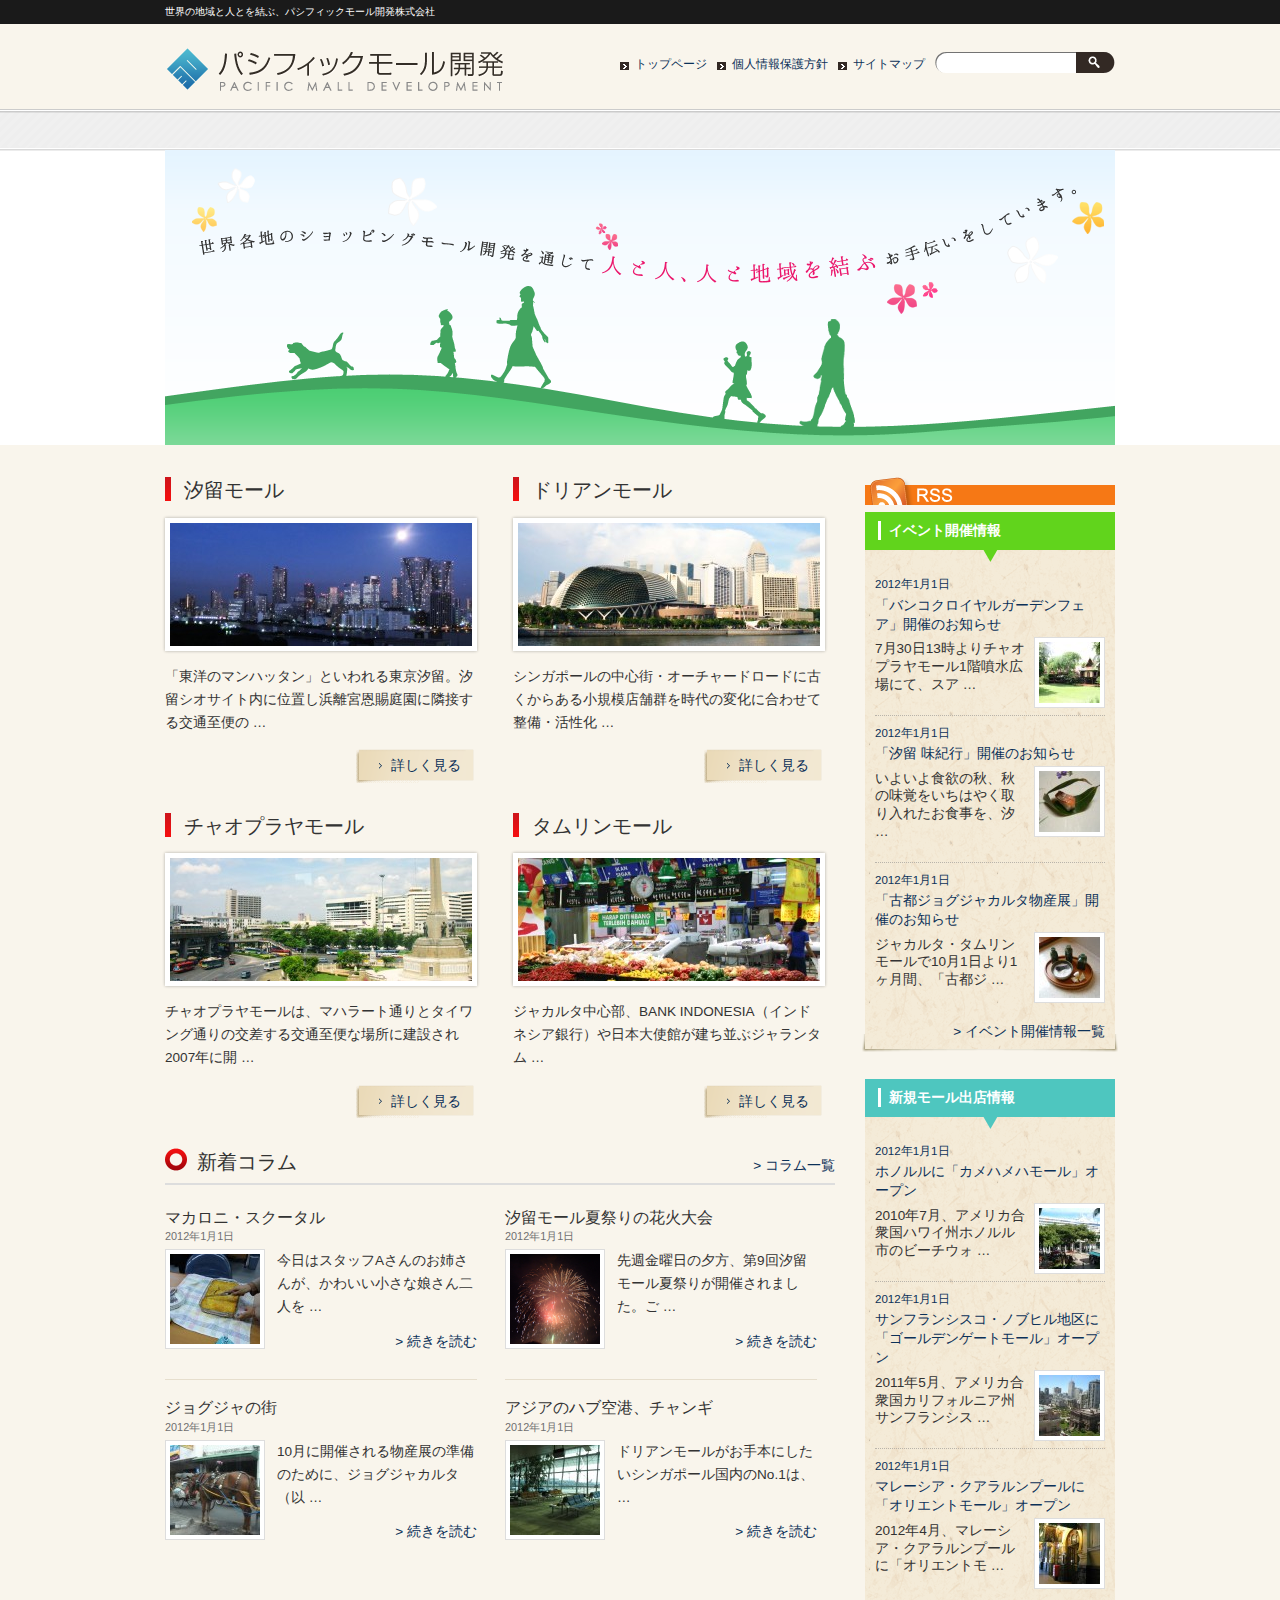
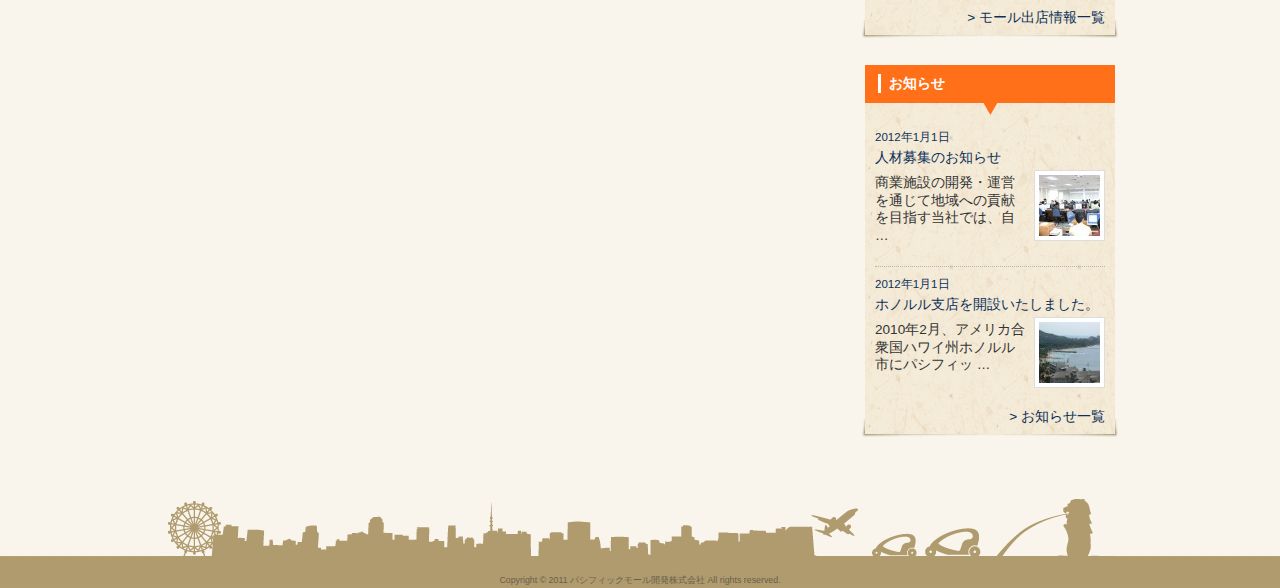
<file: wp-content/themes/pucific/index.html>
<!DOCTYPE HTML>
<html dir="ltr" lang="ja">
<head>
<meta http-equiv="Content-Type" content="text/html; charset=UTF-8">
<title>パシフィックモール開発株式会社 | 世界の地域と人とを結ぶ、パシフィックモール開発株式会社</title>
<link rel="apple-touch-icon" href="./images/touch-icon.png" />
<link rel="shortcut icon" href="./images/favicon.ico" />
<link rel="stylesheet" type="text/css" media="all" href="./style.css" />
<!--[if lt IE 9]>
  <meta http-equiv="Imagetoolbar" content="no" />
  <script src="http://html5shiv.googlecode.com/svn/trunk/html5.js"></script>
<![endif]-->
</head>
<body class="home">
<div id="wrap">
  <section id="description">
    <h1>世界の地域と人とを結ぶ、パシフィックモール開発株式会社</h1>
  </section><!-- #description end -->
  <div id="container">
    <header id="header">
      <h1 id="site-id">
        <a href="#"><img src="./images/header/site_id.png" alt="パシフィックモール開発株式会社" /></a>
      </h1><!-- #site-id end -->
      <div id="utility-group">
        <nav id="utility-nav">
          <ul>
            <li><a href="#">トップページ</a></li>
            <li><a href="#">個人情報保護方針</a></li>
            <li><a href="#">サイトマップ</a></li>
          </ul>
        </nav><!-- #utility-nav end -->
        <div id="header-widget-area">
          <aside class="widget_search">
            <form role="search" id="searchform">
              <div>
                <input type="text" id="s" />
                <input type="submit" id="searchsubmit"/>
              </div>
            </form><!-- #searchform end -->
          </aside><!-- .widget_search end -->
        </div><!-- #header-widget-area end -->
      </div><!-- #utility-group end -->
    </header><!-- #header end -->
    <nav id="global-nav">
      <ul id="menu-global">
        <li id="menu-item-home" class="menu-item current-menu-item"><a href="#">トップページ</a></li>
        <li id="menu-item-about" class="menu-item"><a href="#">会社概要</a></li>
        <li id="menu-item-mall" class="menu-item"><a href="#">モール開発実績</a>
          <ul class="sub-menu">
            <li class="menu-item"><a href="#">汐留モール</a></li>
            <li class="menu-item"><a href="#">ドリアンモール</a></li>
            <li class="menu-item"><a href="#">チャオプラヤモール</a></li>
            <li class="menu-item"><a href="#">タムリンモール</a></li>
          </ul>
        </li>
        <li id="menu-item-column" class="menu-item"><a href="#">コラム</a></li>
        <li id="menu-item-inquiry" class="menu-item"><a href="#">お問い合わせ</a></li>
      </ul><!-- #menu-global end -->
    </nav><!-- #global-nav end -->
    <section id="branding">
      <img src="./images/header/default.png" width="950" height="295" alt="" />
    </section><!-- #branding end -->
    <section id="contents-body">
      <section id="contents">
        <section id="malls-pickup">
          <div class="malls-group">
            <article>
              <h1><a href="#">汐留モール</a></h1>
              <a href="#"><img width="302" height="123" src="./images/top/shiodome_mall-302x123.jpg"  alt="汐留モール" /></a>
              <p>「東洋のマンハッタン」といわれる東京汐留。汐留シオサイト内に位置し浜離宮恩賜庭園に隣接する交通至便の &#8230;</p>
              <div class="continue-button">
                <a href="#">詳しく見る</a>
              </div>
            </article>
            <article>
              <h1><a href="#">ドリアンモール</a></h1>
              <a href="#"><img width="302" height="123" src="./images/top/durian_mall-302x123.jpg" alt="ドリアンモール" /></a>
              <p>シンガポールの中心街・オーチャードロードに古くからある小規模店舗群を時代の変化に合わせて整備・活性化 &#8230;</p>
              <div class="continue-button">
                <a href="#">詳しく見る</a>
              </div>
            </article>
          </div><!-- .malls-group end -->
          <div class="malls-group">
            <article>
              <h1><a href="#">チャオプラヤモール</a></h1>
              <a href="#"><img width="302" height="123" src="./images/top/chao-phraya_mall-302x123.jpg" alt="チャオプラヤモール" /></a>
              <p>チャオプラヤモールは、マハラート通りとタイワング通りの交差する交通至便な場所に建設され2007年に開 &#8230;</p>
              <div class="continue-button">
                <a href="#">詳しく見る</a>
              </div>
            </article>
            <article>
              <h1><a href="#">タムリンモール</a></h1>
              <a href="#"><img width="302" height="123" src="./images/top/thamrin_mall-302x123.jpg" alt="タムリンモール" /></a>
              <p>ジャカルタ中心部、BANK INDONESIA（インドネシア銀行）や日本大使館が建ち並ぶジャランタム &#8230;</p>
              <div class="continue-button">
                <a href="#">詳しく見る</a>
              </div>
            </article>
          </div><!-- .malls-group end -->
        </section><!-- #malls-pickup end -->
        <section id="latest-columns">
          <h1 id="latest-columns-title">新着コラム</h1>
          <span class="link-text archive-link"><a href="#">コラム一覧</a></span>
          <div class="column-group head">
            <article class="column-article" >
              <h1 class="update-title"><a href="#">マカロニ・スクータル</a></h1>
              <time class="entry-date" datetime="2012-01-01">2012年1月1日</time>
              <a href="#"><img width="90" height="90" src="./images/top/macaroni-90x90.jpg" alt="マカロニ・スクータル" /></a>
              <p>今日はスタッフAさんのお姉さんが、かわいい小さな娘さん二人を &#8230;</p>
              <span class="link-text"><a href="#">続きを読む</a></span>
            </article>
            <article class="column-article" >
              <h1 class="update-title"><a href="#">汐留モール夏祭りの花火大会</a></h1>
              <time class="entry-date" datetime="2012-01-01">2012年1月1日</time>
              <a href="#"><img width="90" height="90" src="./images/top/fireworks-90x90.png" alt="汐留モール夏祭りの花火大会" /></a>
              <p>先週金曜日の夕方、第9回汐留モール夏祭りが開催されました。ご &#8230;</p>
              <span class="link-text"><a href="#">続きを読む</a></span>
            </article>
          </div><!-- .column-group end -->
          <div class="column-group">
            <article class="column-article" >
              <h1 class="update-title"><a href="#">ジョグジャの街</a></h1>
              <time class="entry-date" datetime="2012-01-01">2012年1月1日</time>
              <a href="#"><img width="90" height="90" src="./images/top/jogjakarta-90x90.jpg" alt="ジョグジャの街"/></a>
              <p>10月に開催される物産展の準備のために、ジョグジャカルタ（以 &#8230;</p>
              <span class="link-text"><a href="#">続きを読む</a></span>
            </article>
            <article class="column-article" >
              <h1 class="update-title"><a href="#">アジアのハブ空港、チャンギ</a></h1>
              <time class="entry-date" datetime="2012-01-01">2012年1月1日</time>
              <a href="#"><img width="90" height="90" src="./images/top/changi_airport-90x90.jpg" alt="アジアのハブ空港、チャンギ" /></a>
              <p>ドリアンモールがお手本にしたいシンガポール国内のNo.1は、 &#8230;</p>
              <span class="link-text"><a href="#">続きを読む</a></span>
            </article>
          </div><!-- .column-group end -->
        </section><!-- #latest-columns end -->
      </section><!-- #contents end -->
      <section id="sidebar">
        <aside class="rss_link">
          <a href="#"><img src="./images/btn_rss_feed.png" width="250" height="28" alt="RSS" /></a>
        </aside>
        <div id="primary" class="widget-area">
          <aside id="event-info" class="news-list">
            <h1>イベント開催情報</h1>
            <div class="info-wrap">
              <ul>
                <li>
                  <time class="entry-date" datetime="2012-01-01">2012年1月1日</time>
                  <h2><a href="#">「バンコクロイヤルガーデンフェア」開催のお知らせ</a></h2>
                  <a href="#"><img width="61" height="61" src="./images/top/bangkok_garden-61x61.jpg" alt="「バンコクロイヤルガーデンフェア」開催のお知らせ" /></a>
                  <p>7月30日13時よりチャオプラヤモール1階噴水広場にて、スア &#8230;</p>
                </li>
                <li>
                  <time class="entry-date" datetime="2012-01-01">2012年1月1日</time>
                  <h2><a href="#">「汐留 味紀行」開催のお知らせ</a></h2>
                  <a href="#"><img width="61" height="61" src="./images/top/shiodome_restaurants-61x61.jpg" alt="「汐留 味紀行」開催のお知らせ" /></a>
                  <p>いよいよ食欲の秋、秋の味覚をいちはやく取り入れたお食事を、汐 &#8230;</p>
                </li>
                <li>
                  <time class="entry-date" datetime="2012-01-01">2012年1月1日</time>
                  <h2><a href="#">「古都ジョグジャカルタ物産展」開催のお知らせ</a></h2>
                  <a href="#"><img width="61" height="61" src="./images/top/jogja_exhibition-61x61.jpg" alt="「古都ジョグジャカルタ物産展」開催のお知らせ" /></a>
                  <p>ジャカルタ・タムリンモールで10月1日より1ヶ月間、「古都ジ &#8230;</p>
                </li>
              </ul>
              <span class="link-text"><a href="#">イベント開催情報一覧</a></span>
            </div><!-- .info-wrap end -->
          </aside><!-- #event-info end -->
          <aside id="malls-info" class="news-list">
            <h1>新規モール出店情報</h1>
            <div class="info-wrap">
              <ul>
                <li>
                  <time class="entry-date" datetime="2012-01-01">2012年1月1日</time>
                  <h2><a href="#">ホノルルに「カメハメハモール」オープン</a></h2>
                  <a href="#"><img width="61" height="61" src="./images/top/kamehameha_mall-61x61.jpg" alt="ホノルルに「カメハメハモール」オープン" /></a>
                  <p>2010年7月、アメリカ合衆国ハワイ州ホノルル市のビーチウォ &#8230;</p>
                </li>
                <li>
                  <time class="entry-date" datetime="2012-01-01">2012年1月1日</time>
                  <h2><a href="#">サンフランシスコ・ノブヒル地区に「ゴールデンゲートモール」オープン</a></h2>
                  <a href="#"><img width="61" height="61" src="./images/top/golden-gate_mall-61x61.jpg" alt="サンフランシスコ・ノブヒル地区に「ゴールデンゲートモール」オープン" /></a>
                  <p>2011年5月、アメリカ合衆国カリフォルニア州サンフランシス &#8230;</p>
                </li>
                <li>
                  <time class="entry-date" datetime="2012-01-01">2012年1月1日</time>
                  <h2><a href="#">マレーシア・クアラルンプールに「オリエントモール」オープン</a></h2>
                  <a href="#"><img width="61" height="61" src="./images/top/orient_mall-61x61.jpg" alt="マレーシア・クアラルンプールに「オリエントモール」オープン" /></a>
                  <p>2012年4月、マレーシア・クアラルンプールに「オリエントモ &#8230;</p>
                </li>
              </ul>
              <span class="link-text"><a href="#">モール出店情報一覧</a></span>
            </div><!-- .info-wrap end -->
          </aside><!-- #malls-info end -->
          <aside id="information-info" class="news-list">
            <h1>お知らせ</h1>
            <div class="info-wrap">
              <ul>
                <li>
                  <time class="entry-date" datetime="2012-01-01">2012年1月1日</time>
                  <h2><a href="#">人材募集のお知らせ</a></h2>
                  <a href="#"><img width="61" height="61" src="./images/top/recruit-61x61.jpg" alt="人材募集のお知らせ" /></a>
                  <p>商業施設の開発・運営を通じて地域への貢献を目指す当社では、自 &#8230;</p>
                </li>
                <li>
                  <time class="entry-date" datetime="2012-01-01">2012年1月1日</time>
                  <h2><a href="#">ホノルル支店を開設いたしました。</a></h2>
                  <a href="#"><img width="61" height="61" src="./images/top/honolulu_office-61x61.jpg"  alt="ホノルル支店を開設いたしました。" /></a>
                  <p>2010年2月、アメリカ合衆国ハワイ州ホノルル市にパシフィッ &#8230;</p>
                </li>
              </ul>
              <span class="link-text"><a href="#">お知らせ一覧</a></span>
            </div><!-- .info-wrap end -->
          </aside><!-- #information-info end -->
        </div><!-- #primary end -->
      </section><!-- #sidebar end  -->
    </section><!-- #contents-body end -->
  </div><!-- #container end -->
  <div id="footer-container">
    <footer id="footer">
      <p id="copyright"><small>Copyright &copy; 2011 <a href="#">パシフィックモール開発株式会社</a> All rights reserved.</small></p>
    </footer><!-- #footer end -->
  </div><!-- #footer-container end -->
</div><!-- #wrap end -->
</body>
</html>
</file>
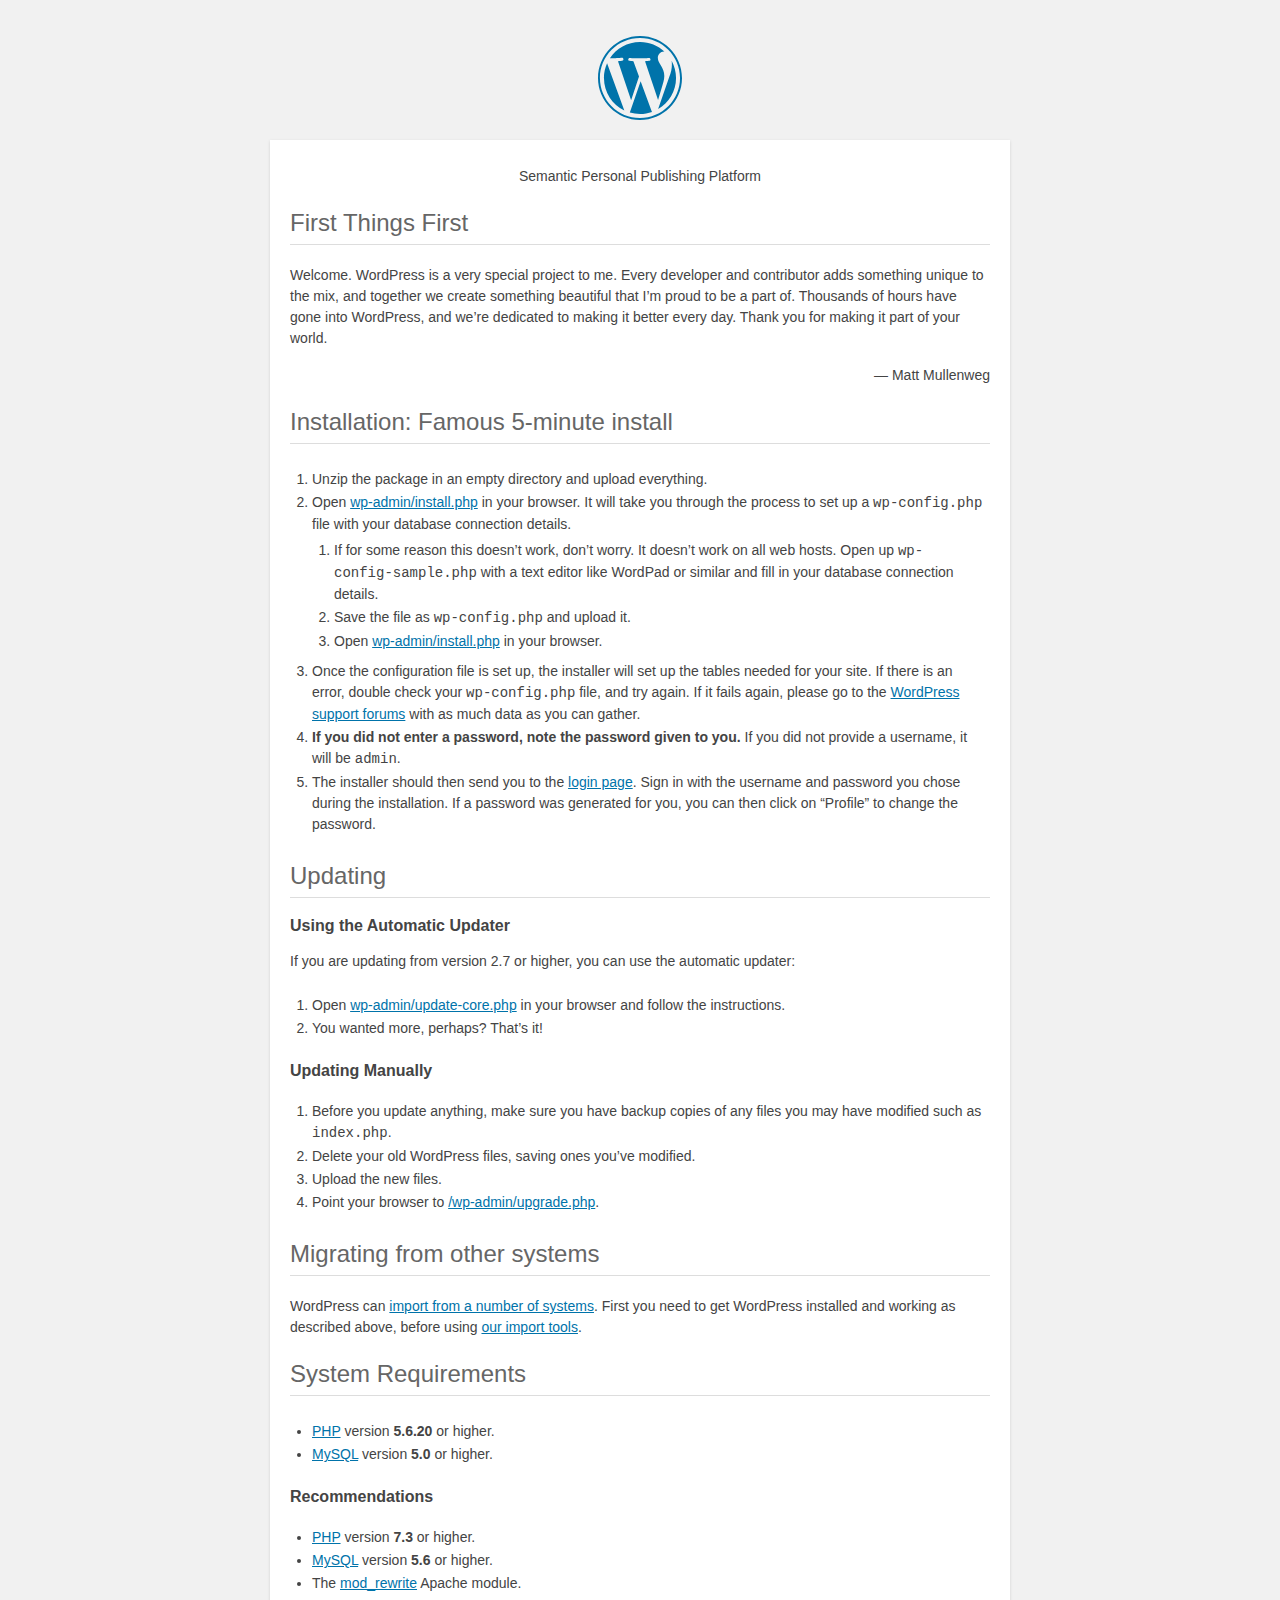
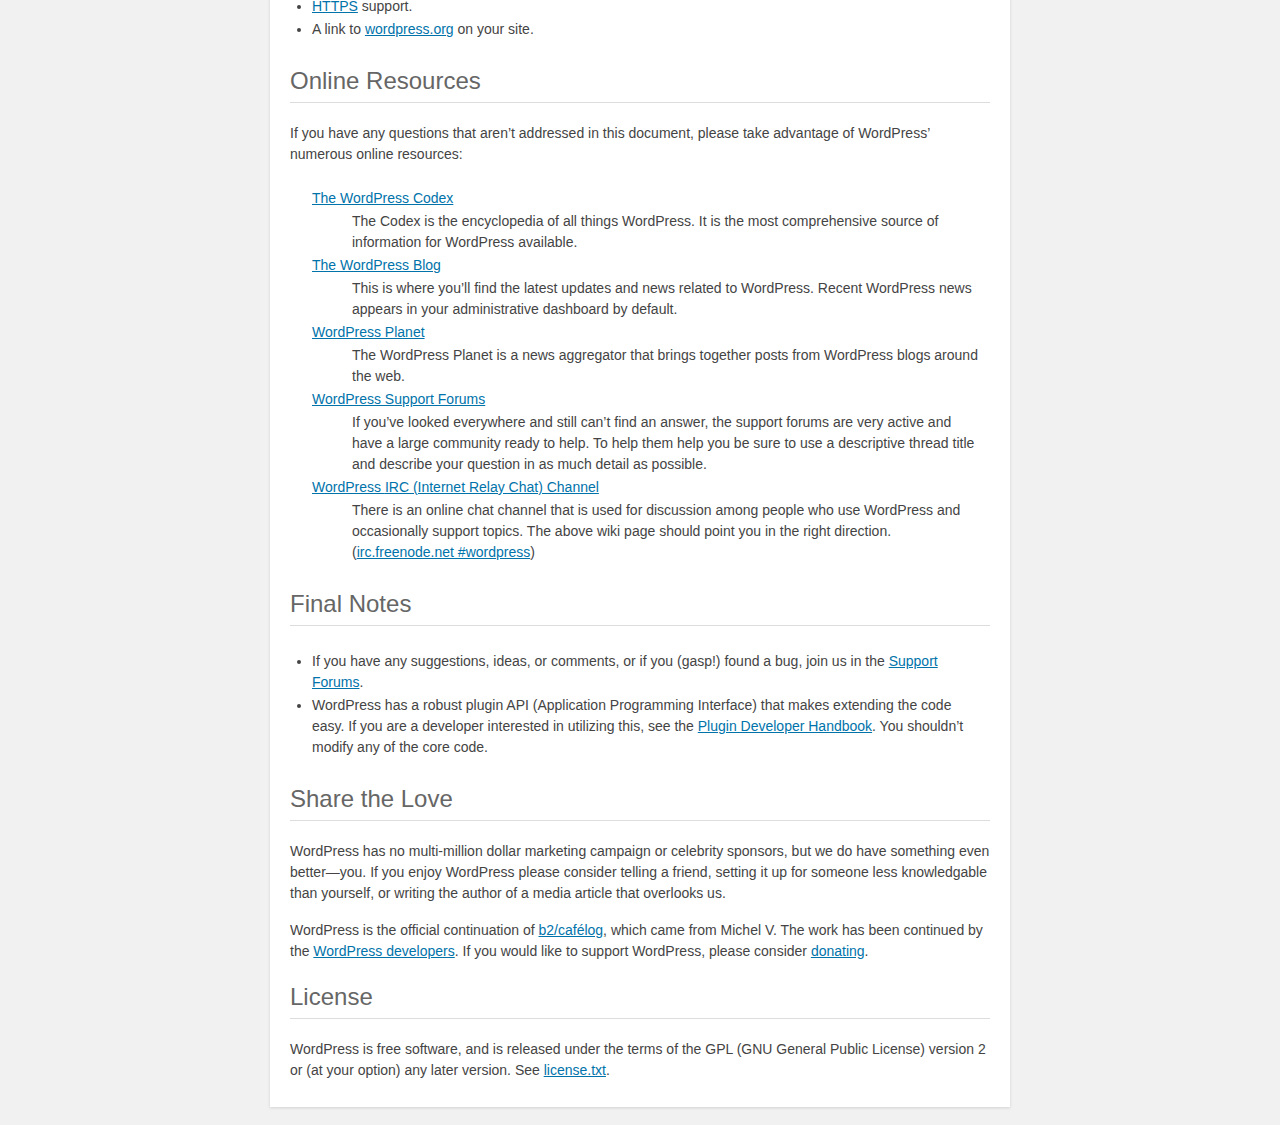
<file: readme.html>
<!DOCTYPE html>
<html lang="en">
<head>
	<meta name="viewport" content="width=device-width" />
	<meta http-equiv="Content-Type" content="text/html; charset=utf-8" />
	<title>WordPress &#8250; ReadMe</title>
	<link rel="stylesheet" href="wp-admin/css/install.css?ver=20100228" type="text/css" />
</head>
<body>
<h1 id="logo">
	<a href="https://wordpress.org/"><img alt="WordPress" src="wp-admin/images/wordpress-logo.png" /></a>
</h1>
<p style="text-align: center">Semantic Personal Publishing Platform</p>

<h2>First Things First</h2>
<p>Welcome. WordPress is a very special project to me. Every developer and contributor adds something unique to the mix, and together we create something beautiful that I&#8217;m proud to be a part of. Thousands of hours have gone into WordPress, and we&#8217;re dedicated to making it better every day. Thank you for making it part of your world.</p>
<p style="text-align: right">&#8212; Matt Mullenweg</p>

<h2>Installation: Famous 5-minute install</h2>
<ol>
	<li>Unzip the package in an empty directory and upload everything.</li>
	<li>Open <span class="file"><a href="wp-admin/install.php">wp-admin/install.php</a></span> in your browser. It will take you through the process to set up a <code>wp-config.php</code> file with your database connection details.
		<ol>
			<li>If for some reason this doesn&#8217;t work, don&#8217;t worry. It doesn&#8217;t work on all web hosts. Open up <code>wp-config-sample.php</code> with a text editor like WordPad or similar and fill in your database connection details.</li>
			<li>Save the file as <code>wp-config.php</code> and upload it.</li>
			<li>Open <span class="file"><a href="wp-admin/install.php">wp-admin/install.php</a></span> in your browser.</li>
		</ol>
	</li>
	<li>Once the configuration file is set up, the installer will set up the tables needed for your site. If there is an error, double check your <code>wp-config.php</code> file, and try again. If it fails again, please go to the <a href="https://wordpress.org/support/forums/">WordPress support forums</a> with as much data as you can gather.</li>
	<li><strong>If you did not enter a password, note the password given to you.</strong> If you did not provide a username, it will be <code>admin</code>.</li>
	<li>The installer should then send you to the <a href="wp-login.php">login page</a>. Sign in with the username and password you chose during the installation. If a password was generated for you, you can then click on &#8220;Profile&#8221; to change the password.</li>
</ol>

<h2>Updating</h2>
<h3>Using the Automatic Updater</h3>
<p>If you are updating from version 2.7 or higher, you can use the automatic updater:</p>
<ol>
	<li>Open <span class="file"><a href="wp-admin/update-core.php">wp-admin/update-core.php</a></span> in your browser and follow the instructions.</li>
	<li>You wanted more, perhaps? That&#8217;s it!</li>
</ol>

<h3>Updating Manually</h3>
<ol>
	<li>Before you update anything, make sure you have backup copies of any files you may have modified such as <code>index.php</code>.</li>
	<li>Delete your old WordPress files, saving ones you&#8217;ve modified.</li>
	<li>Upload the new files.</li>
	<li>Point your browser to <span class="file"><a href="wp-admin/upgrade.php">/wp-admin/upgrade.php</a>.</span></li>
</ol>

<h2>Migrating from other systems</h2>
<p>WordPress can <a href="https://wordpress.org/support/article/importing-content/">import from a number of systems</a>. First you need to get WordPress installed and working as described above, before using <a href="wp-admin/import.php">our import tools</a>.</p>

<h2>System Requirements</h2>
<ul>
	<li><a href="https://secure.php.net/">PHP</a> version <strong>5.6.20</strong> or higher.</li>
	<li><a href="https://www.mysql.com/">MySQL</a> version <strong>5.0</strong> or higher.</li>
</ul>

<h3>Recommendations</h3>
<ul>
	<li><a href="https://secure.php.net/">PHP</a> version <strong>7.3</strong> or higher.</li>
	<li><a href="https://www.mysql.com/">MySQL</a> version <strong>5.6</strong> or higher.</li>
	<li>The <a href="https://httpd.apache.org/docs/2.2/mod/mod_rewrite.html">mod_rewrite</a> Apache module.</li>
	<li><a href="https://wordpress.org/news/2016/12/moving-toward-ssl/">HTTPS</a> support.</li>
	<li>A link to <a href="https://wordpress.org/">wordpress.org</a> on your site.</li>
</ul>

<h2>Online Resources</h2>
<p>If you have any questions that aren&#8217;t addressed in this document, please take advantage of WordPress&#8217; numerous online resources:</p>
<dl>
	<dt><a href="https://codex.wordpress.org/">The WordPress Codex</a></dt>
		<dd>The Codex is the encyclopedia of all things WordPress. It is the most comprehensive source of information for WordPress available.</dd>
	<dt><a href="https://wordpress.org/news/">The WordPress Blog</a></dt>
		<dd>This is where you&#8217;ll find the latest updates and news related to WordPress. Recent WordPress news appears in your administrative dashboard by default.</dd>
	<dt><a href="https://planet.wordpress.org/">WordPress Planet</a></dt>
		<dd>The WordPress Planet is a news aggregator that brings together posts from WordPress blogs around the web.</dd>
	<dt><a href="https://wordpress.org/support/forums/">WordPress Support Forums</a></dt>
		<dd>If you&#8217;ve looked everywhere and still can&#8217;t find an answer, the support forums are very active and have a large community ready to help. To help them help you be sure to use a descriptive thread title and describe your question in as much detail as possible.</dd>
	<dt><a href="https://codex.wordpress.org/IRC">WordPress <abbr>IRC</abbr> (Internet Relay Chat) Channel</a></dt>
		<dd>There is an online chat channel that is used for discussion among people who use WordPress and occasionally support topics. The above wiki page should point you in the right direction. (<a href="irc://irc.freenode.net/wordpress">irc.freenode.net #wordpress</a>)</dd>
</dl>

<h2>Final Notes</h2>
<ul>
	<li>If you have any suggestions, ideas, or comments, or if you (gasp!) found a bug, join us in the <a href="https://wordpress.org/support/forums/">Support Forums</a>.</li>
	<li>WordPress has a robust plugin <abbr>API</abbr> (Application Programming Interface) that makes extending the code easy. If you are a developer interested in utilizing this, see the <a href="https://developer.wordpress.org/plugins/">Plugin Developer Handbook</a>. You shouldn&#8217;t modify any of the core code.</li>
</ul>

<h2>Share the Love</h2>
<p>WordPress has no multi-million dollar marketing campaign or celebrity sponsors, but we do have something even better&#8212;you. If you enjoy WordPress please consider telling a friend, setting it up for someone less knowledgable than yourself, or writing the author of a media article that overlooks us.</p>

<p>WordPress is the official continuation of <a href="http://cafelog.com/">b2/caf&#233;log</a>, which came from Michel V. The work has been continued by the <a href="https://wordpress.org/about/">WordPress developers</a>. If you would like to support WordPress, please consider <a href="https://wordpress.org/donate/">donating</a>.</p>

<h2>License</h2>
<p>WordPress is free software, and is released under the terms of the <abbr>GPL</abbr> (GNU General Public License) version 2 or (at your option) any later version. See <a href="license.txt">license.txt</a>.</p>

</body>
</html>
</file>
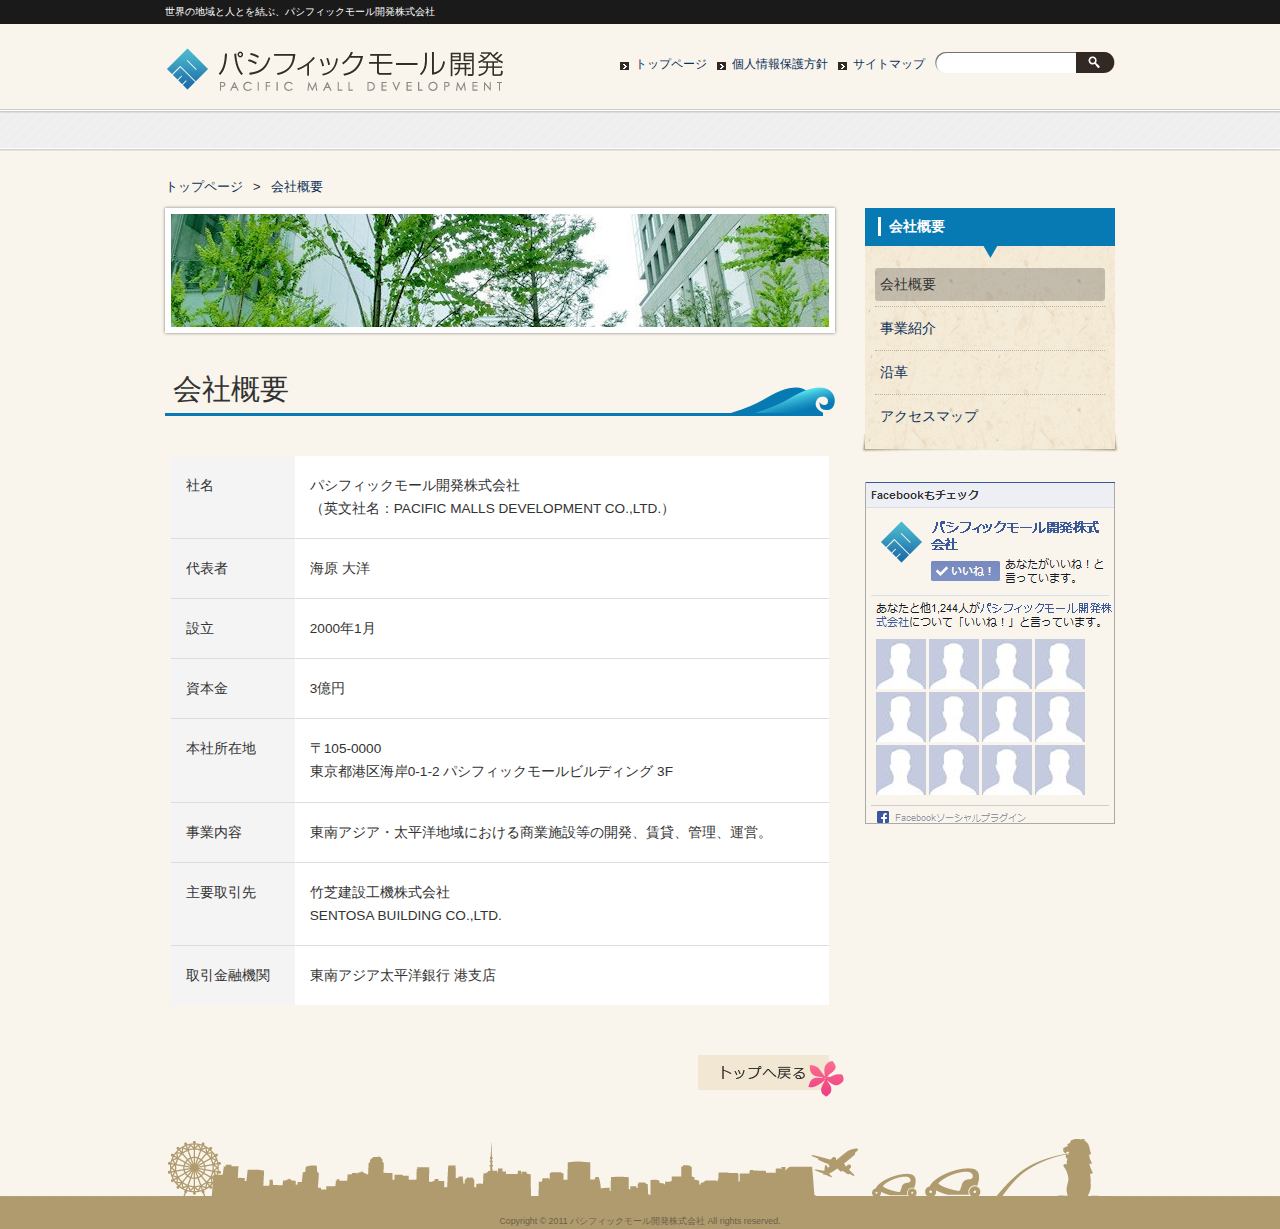
<file: wp-content/themes/pucific/sub.html>
<!DOCTYPE HTML>
<html dir="ltr" lang="ja">
<head>
<meta http-equiv="Content-Type" content="text/html; charset=UTF-8">
<title>パシフィックモール開発株式会社 | 世界の地域と人とを結ぶ、パシフィックモール開発株式会社</title>
<link rel="apple-touch-icon" href="./images/touch-icon.png" />
<link rel="shortcut icon" href="./images//favicon.ico" />
<link rel="stylesheet" type="text/css" media="all" href="./style.css" />
<!--[if lt IE 9]>
  <meta http-equiv="Imagetoolbar" content="no" />
  <script src="http://html5shiv.googlecode.com/svn/trunk/html5.js"></script>
<![endif]-->
</head>
<body class="sub">
<div id="wrap">
  <section id="description">
    <h1>世界の地域と人とを結ぶ、パシフィックモール開発株式会社</h1>
  </section><!-- #description end -->
  <div id="container">
    <header id="header">
      <h1 id="site-id">
        <a href="#"><img src=" ./images/header/site_id.png" alt="パシフィックモール開発株式会社" /></a>
      </h1><!-- #site-id end -->
      <div id="utility-group">
        <nav id="utility-nav">
          <ul>
            <li><a href="#">トップページ</a></li>
            <li><a href="#">個人情報保護方針</a></li>
            <li><a href="#">サイトマップ</a></li>
          </ul>
        </nav><!-- #utility-nav end -->
        <div id="header-widget-area">
          <aside class="widget_search">
            <form role="search" id="searchform">
              <div>
                <input type="text" id="s" />
                <input type="submit" id="searchsubmit"/>
              </div>
            </form><!-- #searchform end  -->
          </aside><!-- #widget_search end -->
        </div><!-- #header-widget-area end -->
      </div><!-- #utility-group end -->
    </header><!-- #header end -->
    <nav id="global-nav">
      <ul id="menu-global">
        <li id="menu-item-home" class="menu-item"><a href="#">トップページ</a></li>
        <li id="menu-item-about" class="menu-item current-menu-item"><a href="#">会社概要</a></li>
        <li id="menu-item-mall" class="menu-item"><a href="#">モール開発実績</a>
          <ul class="sub-menu">
            <li class="menu-item"><a href="#">汐留モール</a></li>
            <li class="menu-item"><a href="#">ドリアンモール</a></li>
            <li class="menu-item"><a href="#">チャオプラヤモール</a></li>
            <li class="menu-item"><a href="#">タムリンモール</a></li>
          </ul>
        </li>
        <li id="menu-item-column" class="menu-item"><a href="#">コラム</a></li>
        <li id="menu-item-inquiry" class="menu-item"><a href="#">お問い合わせ</a></li>
      </ul><!-- #menu-global end -->
    </nav><!-- #global-nav end -->
    <section id="contents-body">
      <nav id="bread-crumb" class="bread_crumb">
        <ul>
          <li class="top"><a href="#">トップページ</a></li>
          <li class="sub current"><a href="#">会社概要</a></li>
        </ul>
      </nav><!-- #bread-crumb end -->
      <section id="contents">
        <article> 
          <header class="page-header">
            <img width="658" height="113" src="./images/category/about.jpg" alt="会社概要" id="category_image" />
            <h1 class="page-title">会社概要</h1>
          </header><!-- .page-header end -->
          <section class="entry-content">
            <table>
              <tr>
                <th>社名</th>
                <td>パシフィックモール開発株式会社<br />（英文社名：PACIFIC MALLS DEVELOPMENT CO.,LTD.）</td>
              </tr>
              <tr>
                <th>代表者</th>
                <td>海原 大洋</td>
              </tr>
              <tr>
                <th>設立</th>
                <td>2000年1月</td>
              </tr>
              <tr>
                <th>資本金</th>
                <td>3億円</td>
              </tr>
              <tr>
                <th>本社所在地</th>
                <td>〒105-0000<br />東京都港区海岸0-1-2 パシフィックモールビルディング 3F</td>
              </tr>
              <tr>
                <th>事業内容</th>
                <td>東南アジア・太平洋地域における商業施設等の開発、賃貸、管理、運営。</td>
              </tr>
              <tr>
                <th>主要取引先</th>
                <td>竹芝建設工機株式会社<br />SENTOSA BUILDING CO.,LTD.</td>
              </tr>
              <tr>
                <th>取引金融機関</th>
                <td>東南アジア太平洋銀行 港支店</td>
              </tr>
            </table>
          </section><!-- .entry-content end -->
        </article>
        <aside id="back_to_top">
          <a href="wrap" onclick="scrollup(); return false;"><img src="./images/btn_back_to_top.png" alt="トップへ戻る" width="146" height="42"></a>
        </aside><!-- 3back_to_top end -->
      </section><!-- #contents end -->
      <section id="sidebar">
        <div id="primary" class="widget-area">
          <aside>
            <h1 class="widget-title">会社概要</h1>
            <ul class="sub_navi">
              <li class="page_item current_page_item"><a href="#">会社概要</a></li>
              <li class="page_item"><a href="#">事業紹介</a></li>
              <li class="page_item"><a href="#">沿革</a></li>
              <li class="page_item"><a href="#">アクセスマップ</a></li>
            </ul>
          </aside>
        </div><!-- #primary end -->
        <div id="secondary" class="widget-area">
          <img src="./images/sub/fb_likebox.png" width="250" height="342" alt="Facebook likebox">
        </div><!-- #secondary end -->
      </section><!-- #sidebar end -->
    </section><!-- #contents-body end -->
  </div><!-- #container end -->
  <div id="footer-container">
    <footer id="footer">
      <p id="copyright"><small>Copyright &copy; 2011 <a href="#">パシフィックモール開発株式会社</a> All rights reserved.</small></p>
    </footer><!-- #footer end -->
  </div><!-- #footer-container end -->
</div><!-- #wrap end -->
<script src="./js/scroll.js"></script>
</body>
</html>
</file>
<file: wp-content/themes/pucific/style.css>
@charset "UTF-8";
/*
Theme Name: Pacific Malls Development
Theme URI: http://www.prime-strategy.co.jp/download/
Description: This is our original theme.
Author: Prime Strategy Co.,Ltd.
Author URI:　http://www.prime-strategy.co.jp/
Version:1.0
*/
@import url(css/html5reset-1.6.1.css);
@import url(css/layout.css);
@import url(css/common.css);
@import url(css/nav.css);
@import url(css/content.css);
@import url(css/top.css);
</file>
<file: wp-admin/css/install.css>
html {
	background: #f1f1f1;
	margin: 0 20px;
}

body {
	background: #fff;
	color: #444;
	font-family: -apple-system, BlinkMacSystemFont, "Segoe UI", Roboto, Oxygen-Sans, Ubuntu, Cantarell, "Helvetica Neue", sans-serif;
	margin: 140px auto 25px;
	padding: 20px 20px 10px 20px;
	max-width: 700px;
	-webkit-font-smoothing: subpixel-antialiased;
	box-shadow: 0 1px 3px rgba(0, 0, 0, 0.13);
}

a {
	color: #0073aa;
}

a:hover,
a:active {
	color: #00a0d2;
}

a:focus {
	color: #124964;
	box-shadow:
		0 0 0 1px #5b9dd9,
		0 0 2px 1px rgba(30, 140, 190, 0.8);
}

.ie8 a:focus {
	outline: #5b9dd9 solid 1px;
}

h1, h2 {
	border-bottom: 1px solid #ddd;
	clear: both;
	color: #666;
	font-size: 24px;
	padding: 0;
	padding-bottom: 7px;
	font-weight: 400;
}

h3 {
	font-size: 16px;
}

p, li, dd, dt {
	padding-bottom: 2px;
	font-size: 14px;
	line-height: 1.5;
}

code, .code {
	font-family: Consolas, Monaco, monospace;
}

ul, ol, dl {
	padding: 5px 5px 5px 22px;
}

a img {
	border: 0
}
abbr {
	border: 0;
	font-variant: normal;
}

fieldset {
	border: 0;
	padding: 0;
	margin: 0;
}

label {
	cursor: pointer;
}

#logo {
	margin: 6px 0 14px 0;
	padding: 0 0 7px 0;
	border-bottom: none;
	text-align: center
}
#logo a {
	background-image: url(../images/w-logo-blue.png?ver=20131202);
	background-image: none, url(../images/wordpress-logo.svg?ver=20131107);
	background-size: 84px;
	background-position: center top;
	background-repeat: no-repeat;
	color: #444; /* same as login.css */
	height: 84px;
	font-size: 20px;
	font-weight: 400;
	line-height: 1.3;
	margin: -130px auto 25px;
	padding: 0;
	text-decoration: none;
	width: 84px;
	text-indent: -9999px;
	outline: none;
	overflow: hidden;
	display: block;
}

.step {
	margin: 20px 0 15px;
}
.step, th {
	text-align: left;
	padding: 0;
}
.language-chooser.wp-core-ui .step .button.button-large {
	height: 36px;
	font-size: 14px;
	line-height: 2.35714285;
	vertical-align: middle;
}
textarea {
	border: 1px solid #ddd;
	font-family: -apple-system, BlinkMacSystemFont, "Segoe UI", Roboto, Oxygen-Sans, Ubuntu, Cantarell, "Helvetica Neue", sans-serif;
	width: 100%;
	box-sizing: border-box;
}

.form-table {
	border-collapse: collapse;
	margin-top: 1em;
	width: 100%;
}

.form-table td {
	margin-bottom: 9px;
	padding: 10px 20px 10px 0;
	font-size: 14px;
	vertical-align: top
}

.form-table th {
	font-size: 14px;
	text-align: left;
	padding: 10px 20px 10px 0;
	width: 140px;
	vertical-align: top;
}

.form-table code {
	line-height: 1.28571428;
	font-size: 14px;
}

.form-table p {
	margin: 4px 0 0 0;
	font-size: 11px;
}

.form-table input {
	line-height: 1.33333333;
	font-size: 15px;
	padding: 3px 5px;
	border: 1px solid #ddd;
	box-shadow: inset 0 1px 2px rgba(0, 0, 0, 0.07);
}

input,
submit {
	font-family: -apple-system, BlinkMacSystemFont, "Segoe UI", Roboto, Oxygen-Sans, Ubuntu, Cantarell, "Helvetica Neue", sans-serif;
}

.form-table input[type=text],
.form-table input[type=email],
.form-table input[type=url],
.form-table input[type=password],
#pass-strength-result {
	width: 218px;
}

.form-table th p {
	font-weight: 400;
}

.form-table.install-success th,
.form-table.install-success td {
	vertical-align: middle;
	padding: 16px 20px 16px 0;
}

.form-table.install-success td p {
	margin: 0;
	font-size: 14px;
}

.form-table.install-success td code {
	margin: 0;
	font-size: 18px;
}

#error-page {
	margin-top: 50px;
}

#error-page p {
	font-size: 14px;
	line-height: 1.28571428;
	margin: 25px 0 20px;
}

#error-page code, .code {
	font-family: Consolas, Monaco, monospace;
}

.message {
	border-left: 4px solid #dc3232;
	padding: .7em .6em;
	background-color: #fbeaea;
}

/* rtl:ignore */
#dbname,
#uname,
#pwd,
#dbhost,
#prefix,
#user_login,
#admin_email,
#pass1,
#pass2 {
	direction: ltr;
}


/* localization */
body.rtl,
.rtl textarea,
.rtl input,
.rtl submit {
	font-family: Tahoma, sans-serif;
}

:lang(he-il) body.rtl,
:lang(he-il) .rtl textarea,
:lang(he-il) .rtl input,
:lang(he-il) .rtl submit {
	font-family: Arial, sans-serif;
}

@media only screen and (max-width: 799px) {
	body {
		margin-top: 115px;
	}
	#logo a {
		margin: -125px auto 30px;
	}
}

@media screen and (max-width: 782px) {

	.form-table {
		margin-top: 0;
	}

	.form-table th,
	.form-table td {
		display: block;
		width: auto;
		vertical-align: middle;
	}

	.form-table th {
		padding: 20px 0 0;
	}

	.form-table td {
		padding: 5px 0;
		border: 0;
		margin: 0;
	}

	textarea,
	input {
		font-size: 16px;
	}

	.form-table td input[type="text"],
	.form-table td input[type="email"],
	.form-table td input[type="url"],
	.form-table td input[type="password"],
	.form-table td select,
	.form-table td textarea,
	.form-table span.description {
		width: 100%;
		font-size: 16px;
		line-height: 1.5;
		padding: 7px 10px;
		display: block;
		max-width: none;
		box-sizing: border-box;
	}

	.wp-pwd #pass1 {
		padding-right: 50px;
	}

	.wp-pwd .button.wp-hide-pw {
		right: 0;
	}

	#pass-strength-result {
		width: 100%;
	}
}

body.language-chooser {
	max-width: 300px;
}

.language-chooser select {
	padding: 8px;
	width: 100%;
	display: block;
	border: 1px solid #ddd;
	background: #fff;
	color: #32373c;
	font-size: 16px;
	font-family: Arial, sans-serif;
	font-weight: 400;
}

.language-chooser select:focus {
	color: #32373c;
}

.language-chooser select option:hover,
.language-chooser select option:focus {
	color: #016087;
}

.language-chooser p {
	text-align: right;
}

.screen-reader-input,
.screen-reader-text {
	border: 0;
	clip: rect(1px, 1px, 1px, 1px);
	-webkit-clip-path: inset(50%);
	clip-path: inset(50%);
	height: 1px;
	margin: -1px;
	overflow: hidden;
	padding: 0;
	position: absolute;
	width: 1px;
	word-wrap: normal !important;
}

.spinner {
	background: url(../images/spinner.gif) no-repeat;
	background-size: 20px 20px;
	visibility: hidden;
	opacity: 0.7;
	filter: alpha(opacity=70);
	width: 20px;
	height: 20px;
	margin: 2px 5px 0;
}

.step .spinner {
	display: inline-block;
	vertical-align: middle;
	margin-right: 15px;
}

.button.hide-if-no-js,
.hide-if-no-js {
	display: none;
}

/**
 * HiDPI Displays
 */
@media print,
  (-webkit-min-device-pixel-ratio: 1.25),
  (min-resolution: 120dpi) {

	.spinner {
		background-image: url(../images/spinner-2x.gif);
	}

}
</file>
